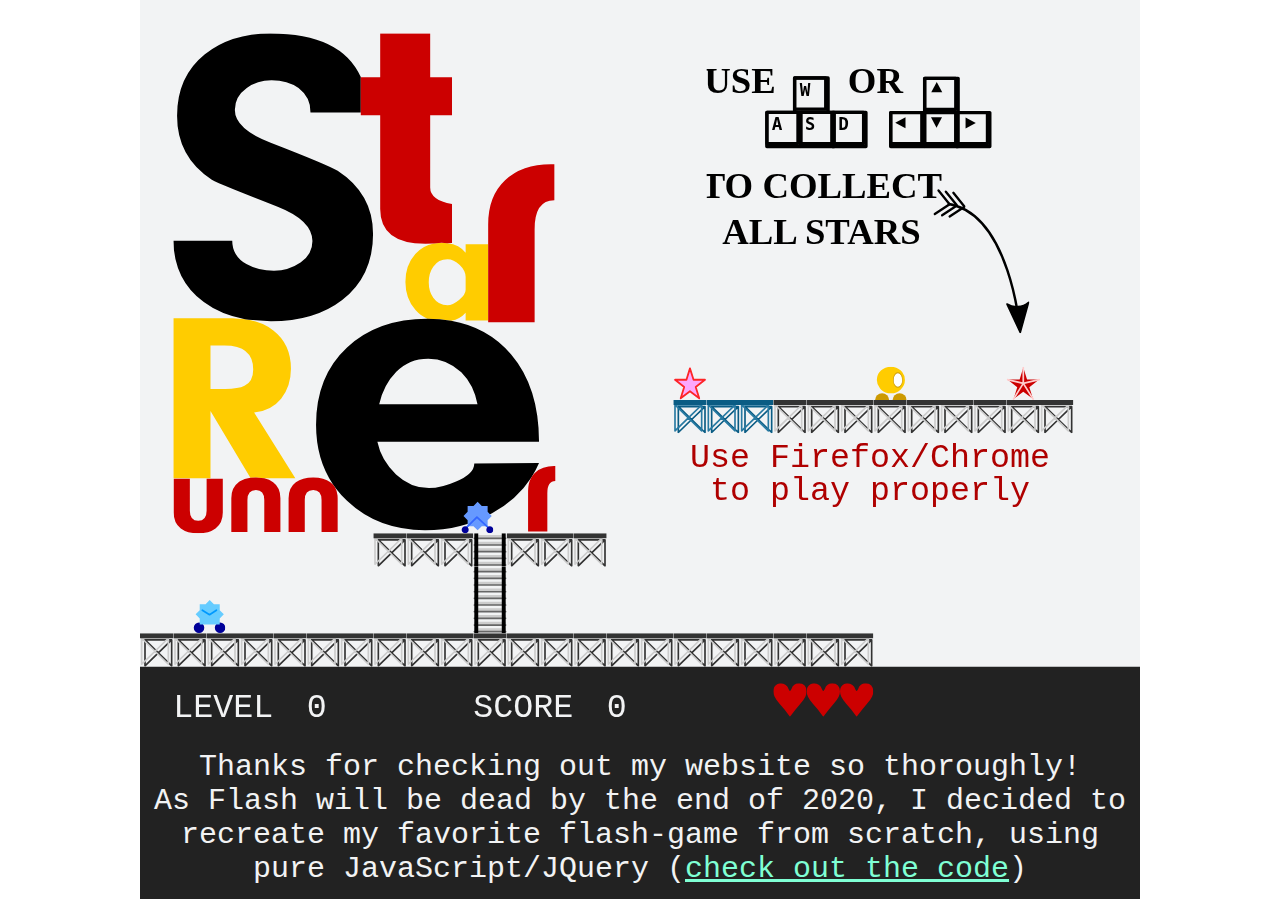
<file: code/index.html>
<html>

<head>
  <title>StarRunner</title>

  <link rel="stylesheet" href="index.css">
  <script src="jquery.js"></script>
  <script src="scripts/game.js"></script>
  <script src="scripts/world.js"></script>
  <script src="scripts/player.js"></script>
  <script src="scripts/enemys.js"></script>
  <script src="scripts/keyboard.js"></script>
  <script src="scripts/main.js"></script>
</head>

<body>
  <div id="wrapper">
    <canvas id="canvas">
      Please enable JavaScript
    </canvas>
  </div>
  <div id="message">
    Thanks for checking out my website so thoroughly!
    <br>As Flash will be dead by the end of 2020, I decided to recreate my favorite flash-game from scratch, using pure JavaScript/JQuery
    (<a href="https://github.com/AntoineSchmidt/Portfolio/tree/master/projects/star_runner/code/" style="color:aquamarine">check out the code</a>)
  </div>
</body>

</html>
</file>
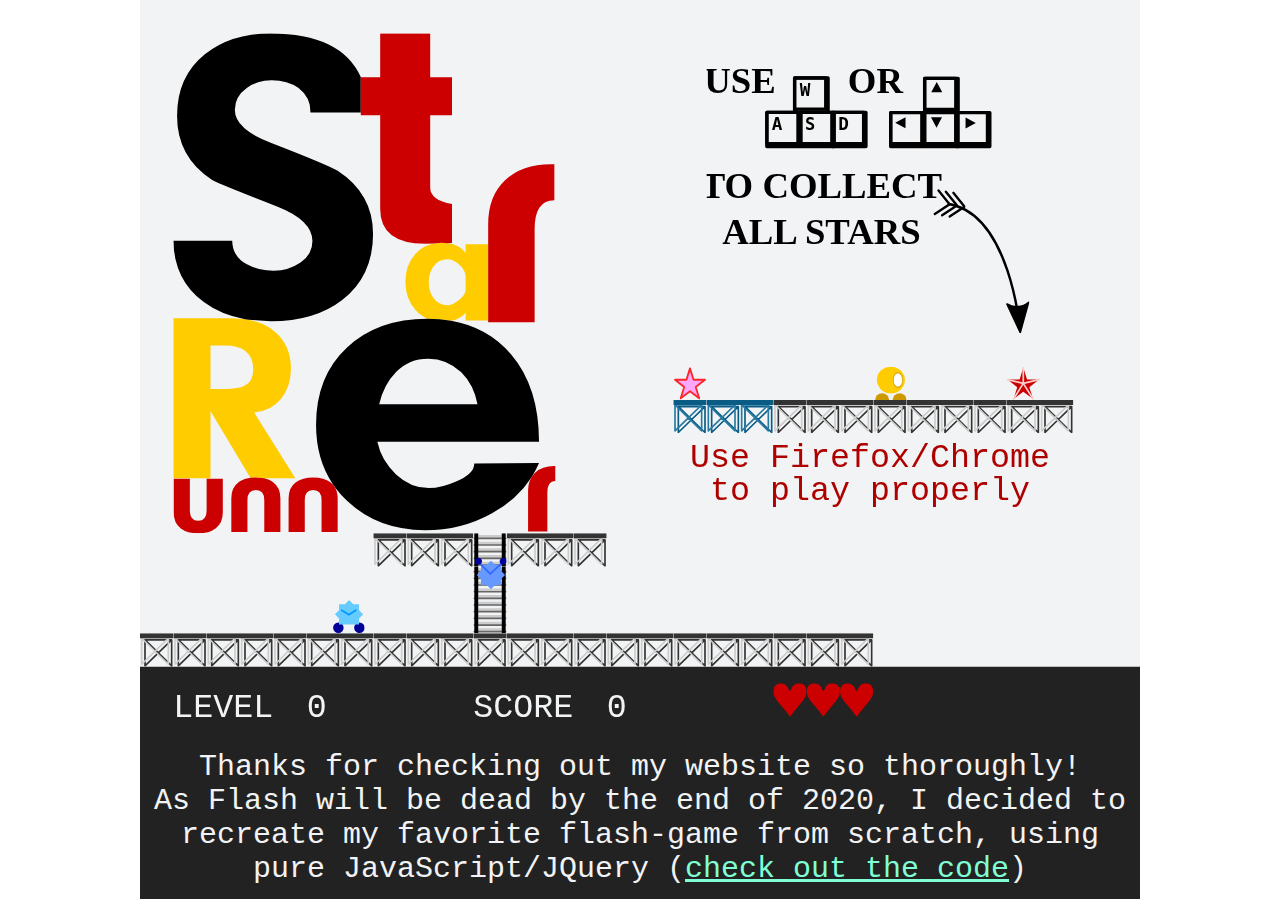
<file: docs/index.html>
<html>

<head>
  <title>StarRunner</title>
  <link rel="icon" href="https://raw.githubusercontent.com/AntoineSchmidt/star_runner/main/media/player.png">
  <link rel="stylesheet" href="index.css">
  <script src="jquery.js"></script>
  <script src="scripts/game.js"></script>
  <script src="scripts/world.js"></script>
  <script src="scripts/player.js"></script>
  <script src="scripts/enemys.js"></script>
  <script src="scripts/keyboard.js"></script>
  <script src="scripts/main.js"></script>
</head>

<body>
  <div id="wrapper">
    <canvas id="canvas">
      Please enable JavaScript
    </canvas>
  </div>
  <div id="message">
    Thanks for checking out my website so thoroughly!
    <br>As Flash will be dead by the end of 2020, I decided to recreate my favorite flash-game from scratch, using pure JavaScript/JQuery
    (<a href="https://github.com/AntoineSchmidt/star_runner">check out the code</a>)
  </div>
</body>

</html>
</file>
<file: code/index.css>
body, html {
  margin: 0;
  padding: 0;
  width: 100%;
  height: 100%;
  text-align: center;
}

canvas {
  background: #f2f3f4;
}

#message {
  margin: 0 auto;
  color: #f2f3f4;
  font-family: monospace;
  align-content: center;
  background: #222;
}
</file>
<file: docs/index.css>
body, html {
  margin: 0;
  padding: 0;
  width: 100%;
  height: 100%;
  text-align: center;
}

canvas {
  background: #f2f3f4;
}

#message {
  margin: 0 auto;
  color: #f2f3f4;
  font-family: monospace;
  align-content: center;
  background: #222;
}

a {
  color: aquamarine;
}
</file>
